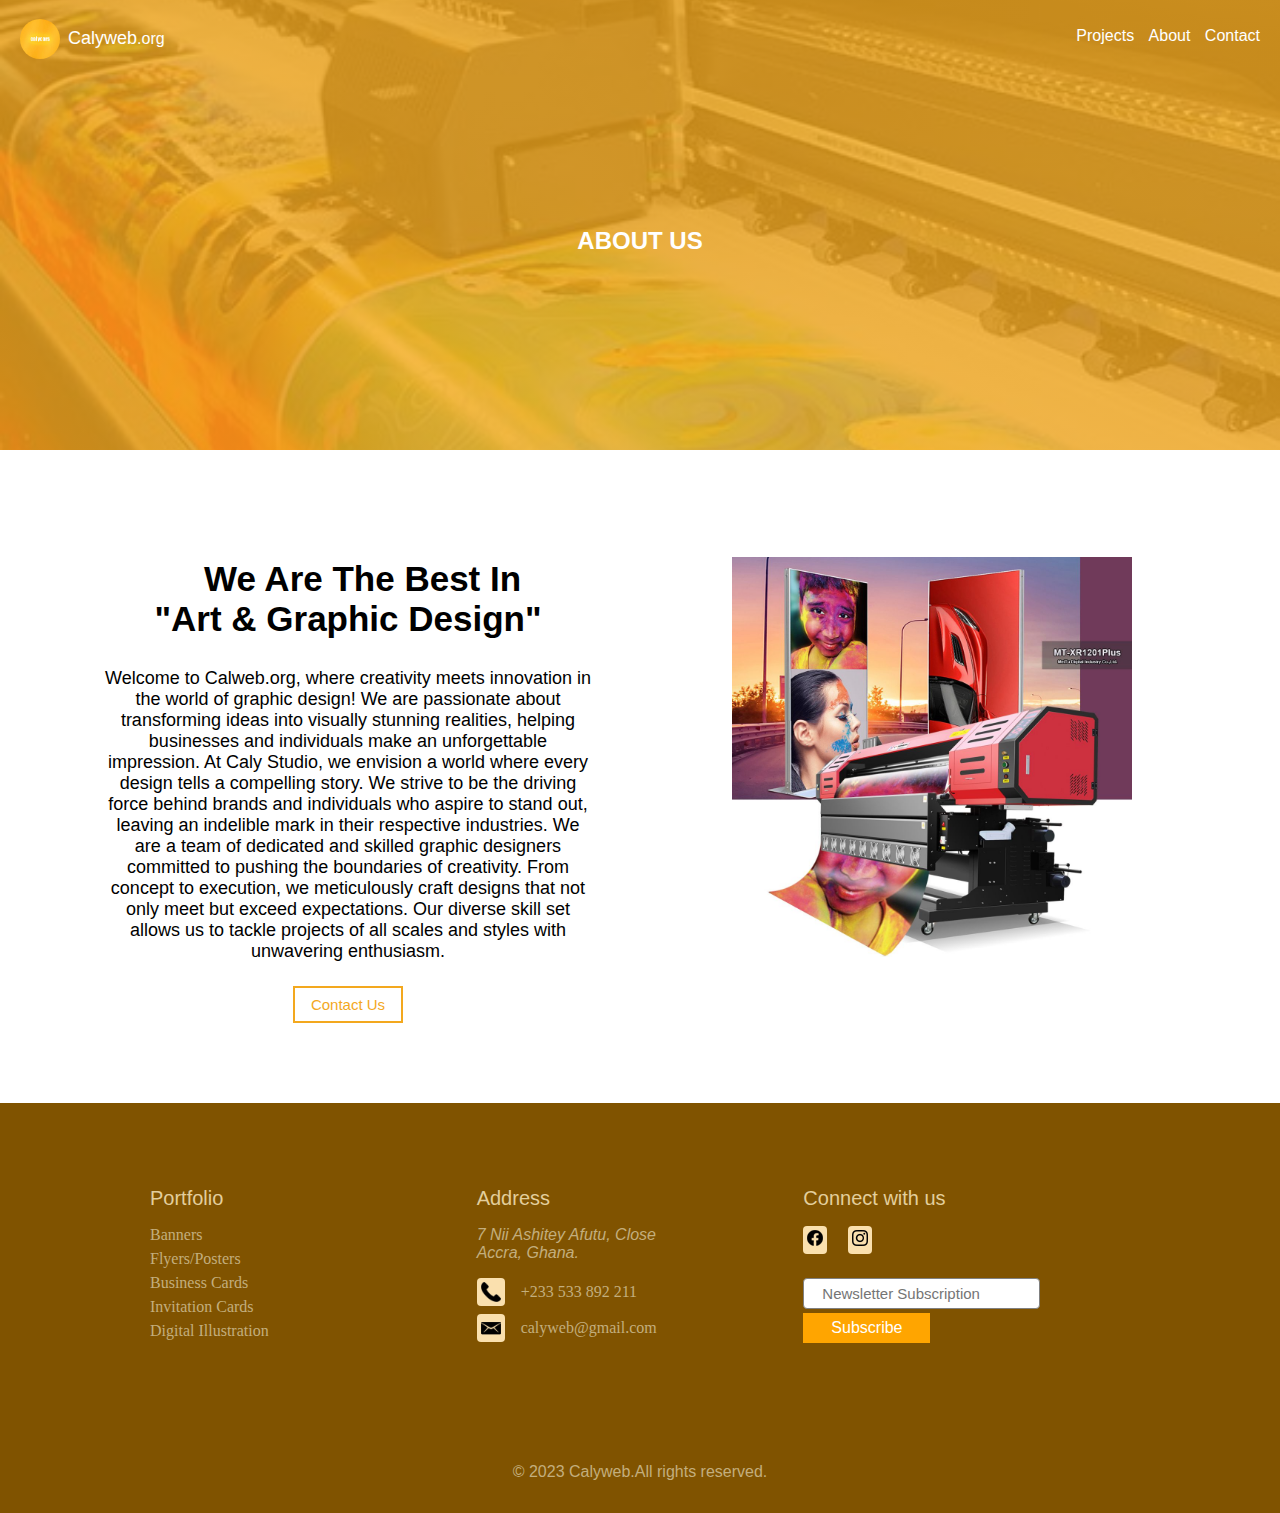
<file: about.html>
<!DOCTYPE html>
<html lang="en">
<head>
  <meta charset="UTF-8">
  <meta http-equiv="X-UA-Compatible" content="IE=edge">
  <meta name="viewport" content="width=device-width, initial-scale=1.0">
  <link rel="stylesheet" href="about.css">
  <link rel="icon" href="images/caly logo.jpg">
  <title>About</title>
</head>
<body>
  

  <section class="hero-bar">
    <header>
      <div>
        <img src="Images/caly logo.jpg" alt="Logo">
        <P class=>Calyweb<span>.org</span></P>
      </div>

      <nav>
        <i class="fa fa-times"></i>
        <ol>
          <!--<li><a href="my website.html">Home</a></li>-->
          <li><a href="portfolio.html">Projects</a></li>
          <!--<li><a href="blog.html">Blog</a></li>-->
          <li><a href="about.html">About</a></li>
          <li><a href="contact.html">Contact</a></li>
        </ol>
      </nav>
      <i class="fa fa-bars"></i>
    </header>



    <!--Hero bar-->
    <div class="hero-bar-text">
      <h1>ABOUT US</h1>
    </div>

  </section>




  <!--Body-->
  <div class="body">

    <div class="body-text">
      <h2>&nbsp; &nbsp;We Are The Best In <br> "Art & Graphic Design"</h2>
      <p>
        Welcome to Calweb.org, where creativity meets innovation in the world of graphic design! We are passionate about transforming ideas into visually stunning realities, helping businesses and individuals make an unforgettable impression. 
        At Caly Studio, we envision a world where every design tells a compelling story. We strive to be the driving force behind brands and individuals who aspire to stand out, leaving an indelible mark in their respective industries.
        We are a team of dedicated and skilled graphic designers committed to pushing the boundaries of creativity. From concept to execution, we meticulously craft designs that not only meet but exceed expectations. Our diverse skill set allows us to tackle projects of all scales and styles with unwavering enthusiasm.
      </p>
      <a href="contact.html">
        <button class="body-btn">Contact Us</button>
      </a>
    </div>

    <img src="Images/Vinyl Printers.jpg" alt="">
  </div>





  <!--Footer-->
  <footer>
    <div>
      <p>Portfolio</p>
      <a href="">Banners</a>
      <a href="">Flyers/Posters</a>
      <a href="">Business Cards</a>
      <a href="">Invitation Cards</a>
      <a href="">Digital Illustration</a>
    </div>

    <div>
      <p>Address</p>
      <address>
        7 Nii Ashitey Afutu, Close <br>
        Accra, Ghana.
      </address>

      <div class="logo-text">
        <img src="Images/phone icon.png" alt="">
        <span>+233 533 892 211</span>
      </div>

      <div class="logo-text">
        <img src="Images/email_icon 2.png" alt="">
        <span>calyweb@gmail.com</span>
      </div>
    </div>
    
    
    <div class="social-media">
      <p>Connect with us</p>
      <a href="https://web.facebook.com/YoungboyCaly"><img src="Images/facebook icon.png" alt=""></a> 
      <a href="https://www.instagram.com/yemoh_caleb/"><img src="Images/instagram.png" alt=""></a>
      <br> <br>
      <form action="">
      <input type="email" placeholder="Newsletter Subscription"> <br>
      <button>Subscribe</button>
      </form>
    </div>

   
  </footer>


  <div class="copyright">
     &copy; 2023 Calyweb.All rights reserved.
  </div>
  

</body>
</html>
</file>
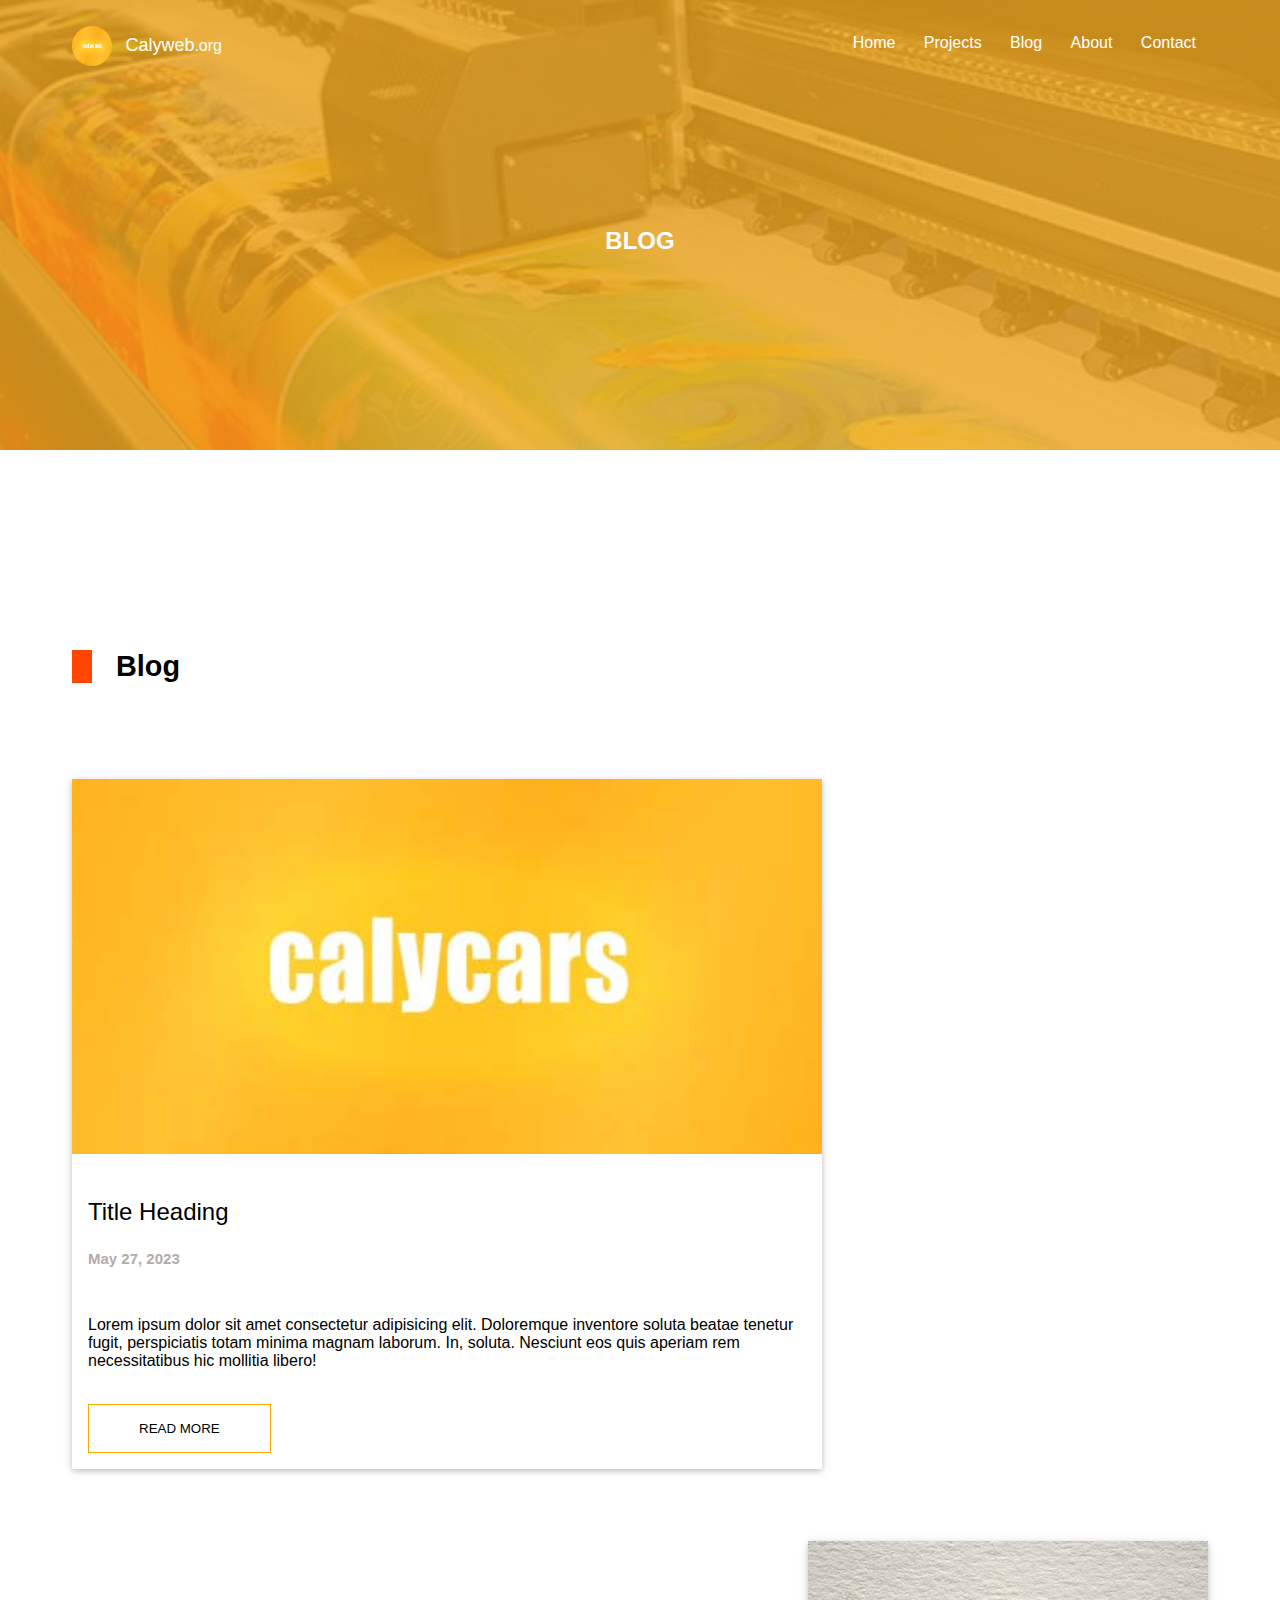
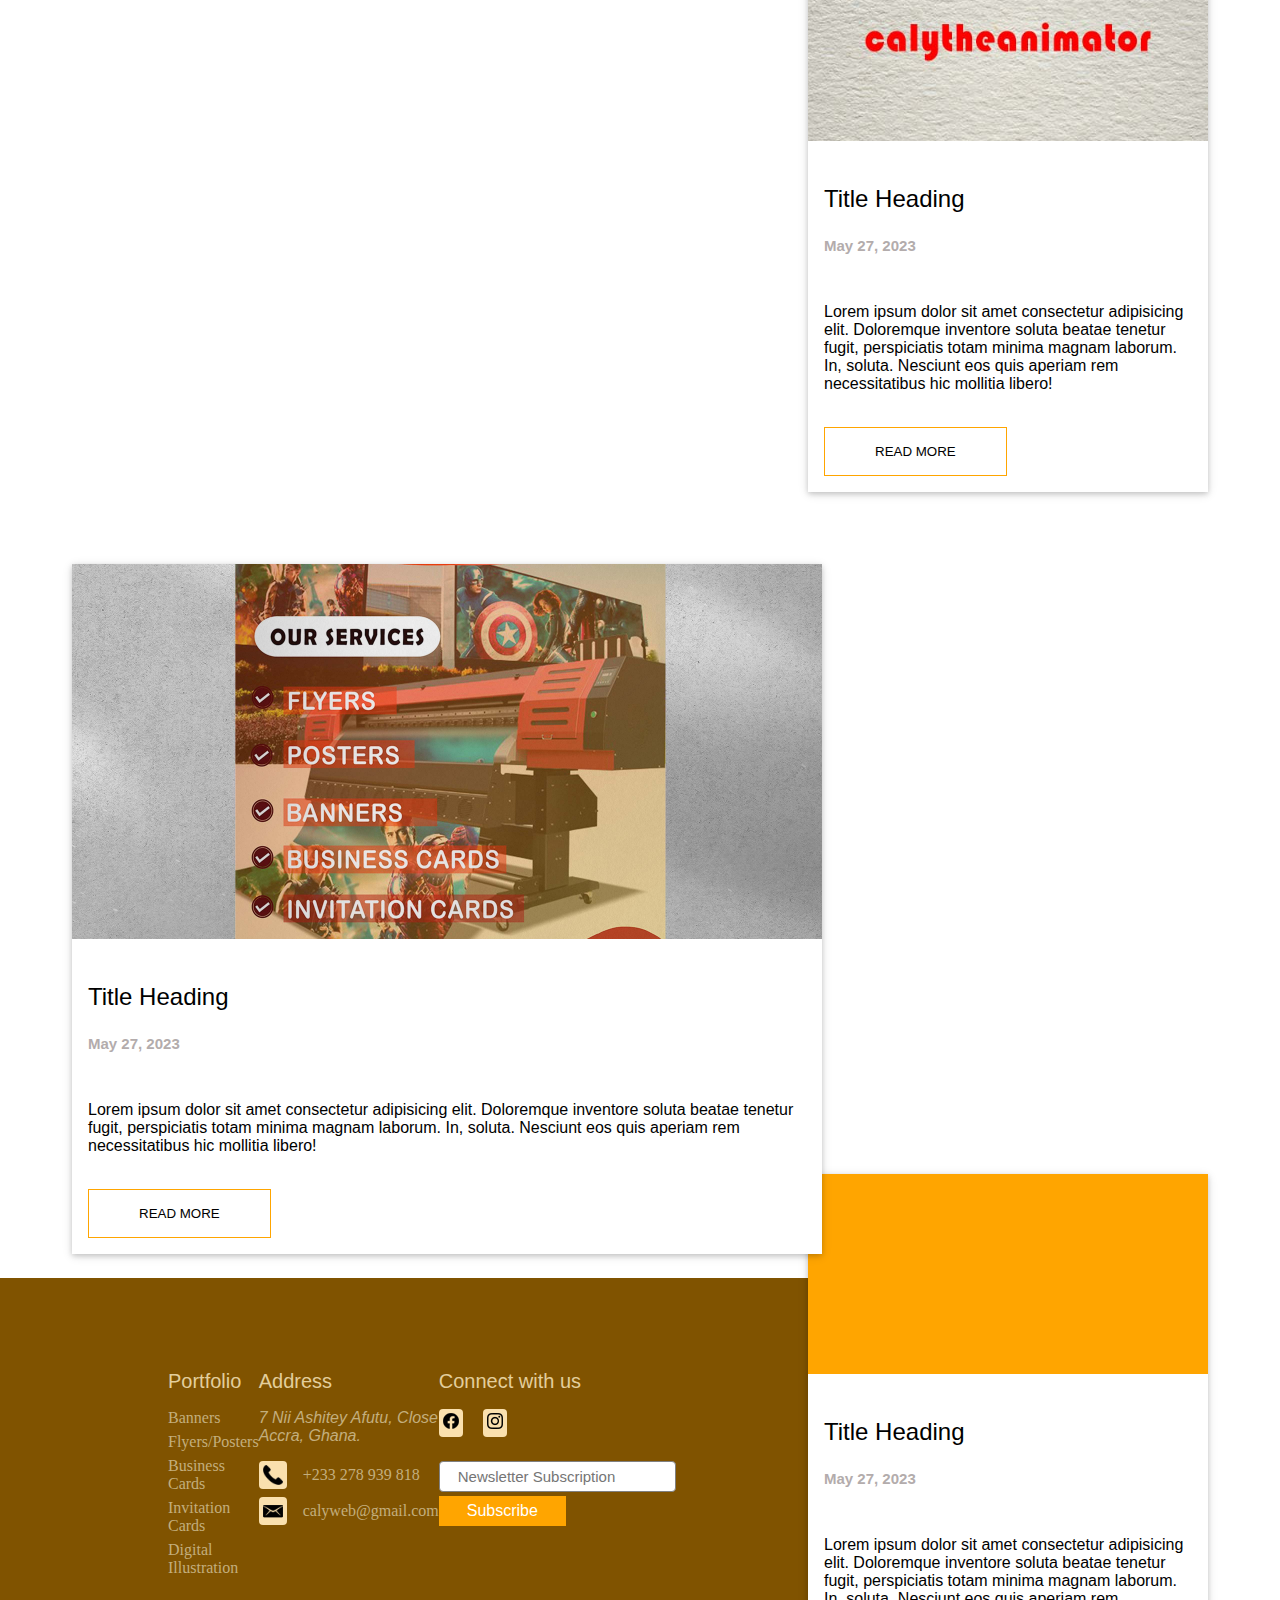
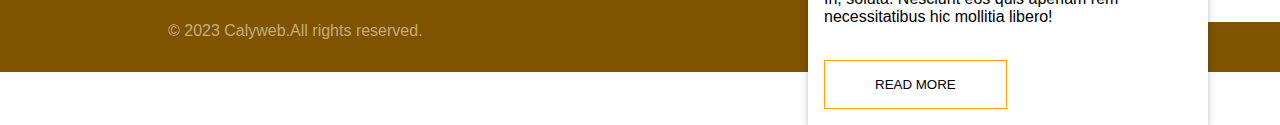
<file: blog.html>
<!DOCTYPE html>
<html lang="en">
<head>
  <meta charset="UTF-8">
  <meta http-equiv="X-UA-Compatible" content="IE=edge">
  <meta name="viewport" content="width=device-width, initial-scale=1.0">
  <link rel="stylesheet" href="blog.css">
  <link rel="icon" href="images/caly logo.jpg">
  <title>Blog</title>
</head>
<body>
  

  <section class="hero-bar">
    <header>
      <div>
        <img src="Images/caly logo.jpg" alt="Logo">
        <P class=>Calyweb<span>.org</span></P>
      </div>

      <nav>
        <i class="fa fa-times"></i>
        <ol>
          <li><a href="my website.html">Home</a></li>
          <li><a href="portfolio.html">Projects</a></li>
          <li><a href="blog.html">Blog</a></li>
          <li><a href="about.html">About</a></li>
          <li><a href="contact.html">Contact</a></li>
        </ol>
      </nav>
      <i class="fa fa-bars"></i>
    </header>



    <!--Hero bar-->
    <div class="hero-bar-text">
      <h1>BLOG</h1>
    </div>

  </section>




   <!--Blog-->
   <section>
    <h2 id="blog-caption">Blog</h2>

    <!--Blog card 1-->
    <div class="blog-card1">
      <img class="blog-image1" src="Images/caly logo.jpg" alt="">
      <div class="blog-text">
        <p class="blog-text1">Title Heading</p> 
        <p class="blog-text2">May 27, 2023</p> <br>
        <p class="blog-text3">
          Lorem ipsum dolor sit amet consectetur adipisicing elit. Doloremque inventore soluta beatae tenetur fugit, perspiciatis totam minima magnam laborum. In, soluta. Nesciunt eos quis aperiam rem necessitatibus hic mollitia libero!
        </p> <br>
        <a href=""><button class="blog-button">READ MORE</button></a>
      </div>
    </div>

    <!--Blog card 2-->
    <div class="blog-card2">
      <img class="blog-image2" src="Images/calytheanimator logo.jpg" alt="">
      <div class="blog-text">
        <p class="blog-text1">Title Heading</p> 
        <p class="blog-text2">May 27, 2023</p> <br>
        <p class="blog-text3">
          Lorem ipsum dolor sit amet consectetur adipisicing elit. Doloremque inventore soluta beatae tenetur fugit, perspiciatis totam minima magnam laborum. In, soluta. Nesciunt eos quis aperiam rem necessitatibus hic mollitia libero!
        </p> <br>
        <a href=""><button class="blog-button">READ MORE</button></a>
      </div>
    </div>


    <!--Blog card 1b-->
    <div class="blog-card1">
      <img class="blog-image1" src="Images/Caly studio mockup.jpg" alt="">
      <div class="blog-text">
        <p class="blog-text1">Title Heading</p> 
        <p class="blog-text2">May 27, 2023</p> <br>
        <p class="blog-text3">
          Lorem ipsum dolor sit amet consectetur adipisicing elit. Doloremque inventore soluta beatae tenetur fugit, perspiciatis totam minima magnam laborum. In, soluta. Nesciunt eos quis aperiam rem necessitatibus hic mollitia libero!
        </p> <br>
        <a href=""><button class="blog-button">READ MORE</button></a>
      </div>
    </div>


    <!--Blog card 2b-->
    <div class="blog-card2b">
      <img class="blog-image2" src="Images/Background.png" alt="">
      <div class="blog-text">
        <p class="blog-text1">Title Heading</p> 
        <p class="blog-text2">May 27, 2023</p> <br>
        <p class="blog-text3">
          Lorem ipsum dolor sit amet consectetur adipisicing elit. Doloremque inventore soluta beatae tenetur fugit, perspiciatis totam minima magnam laborum. In, soluta. Nesciunt eos quis aperiam rem necessitatibus hic mollitia libero!
        </p> <br>
        <a href=""><button class="blog-button">READ MORE</button></a>
      </div>
    </div>


    <!--Popular post blog
    <div class="popular-post-main-div">

      <p class="popular-heading">Popular Posts</p>

      <div class="popular-post-div">
        <img class="popular-post-image" src="Images/caly logo.jpg" alt="">
        <div class="popular-post-text">
          <p class="popular-post-text1">Title Heading</p>
          <p>Lorem, ipsum dolor sit amet consectetur adipisicing elit.</p>
        </div>
      </div> 


      <div class="popular-post-div">
        <img class="popular-post-image" src="Images/caly logo.jpg" alt="">
        <div class="popular-post-text">
          <p class="popular-post-text1">Title Heading</p>
          <p>Lorem, ipsum dolor sit amet consectetur adipisicing elit.</p>
        </div>
      </div>

    </div>
  </section>-->





   <!--Footer-->
   <footer>
    <div>
      <p>Portfolio</p>
      <a href="">Banners</a>
      <a href="">Flyers/Posters</a>
      <a href="">Business Cards</a>
      <a href="">Invitation Cards</a>
      <a href="">Digital Illustration</a>
    </div>

    <div>
      <p>Address</p>
      <address>
        7 Nii Ashitey Afutu, Close <br>
        Accra, Ghana.
      </address>

      <div class="logo-text">
        <img src="Images/phone icon.png" alt="">
        <span>+233 278 939 818</span>
      </div>

      <div class="logo-text">
        <img src="Images/email_icon 2.png" alt="">
        <span>calyweb@gmail.com</span>
      </div>
    </div>
    
    
    <div class="social-media">
      <p>Connect with us</p>
      <a href=""><img src="Images/facebook icon.png" alt=""></a> 
      <a href=""><img src="Images/instagram.png" alt=""></a>
      <br> <br>
      <form action="">
      <input type="email" placeholder="Newsletter Subscription"> <br>
      <button>Subscribe</button>
      </form>
    </div>

   
  </footer>


  <div class="copyright">
     &copy; 2023 Calyweb.All rights reserved.
  </div>
  














































</body>
</html>
</file>
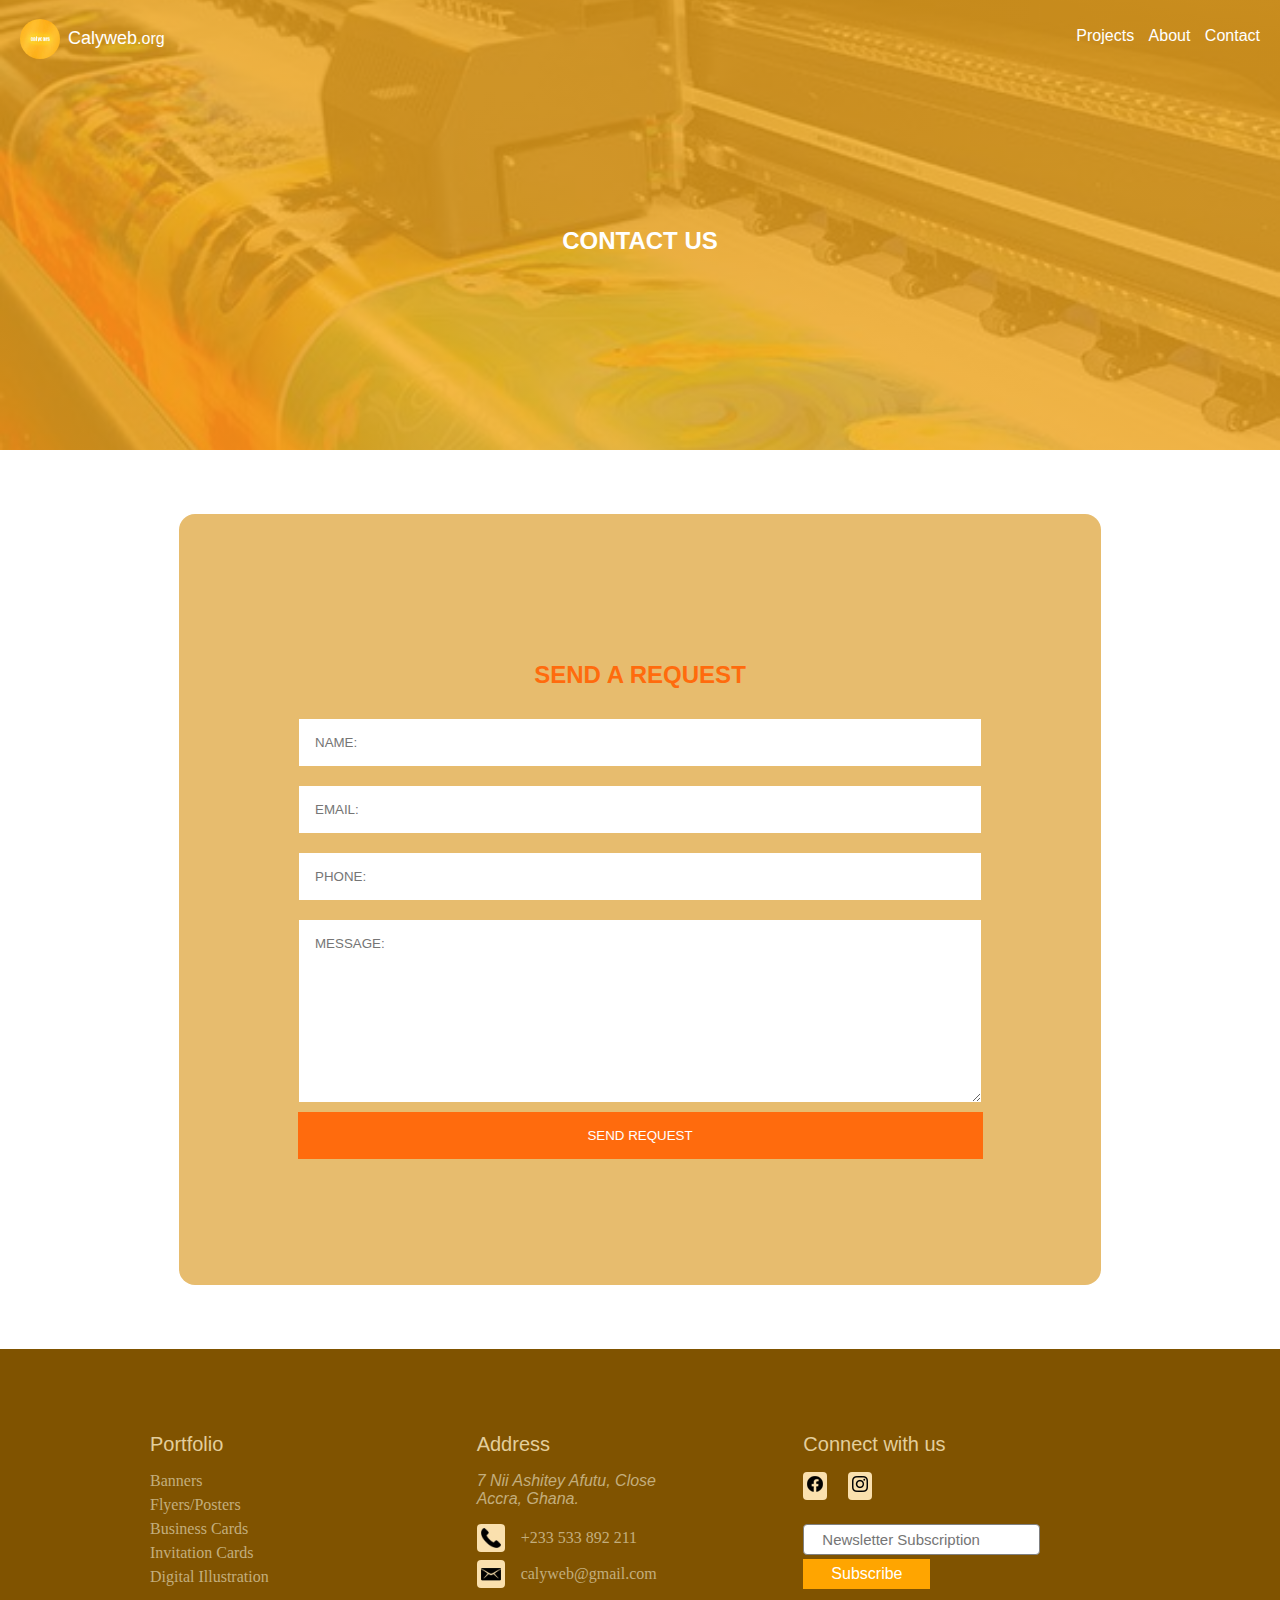
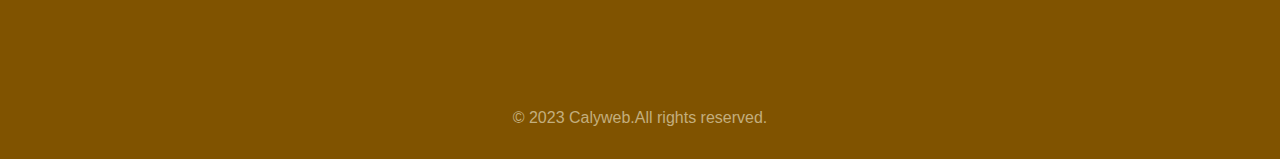
<file: contact.html>
<!DOCTYPE html>
<html lang="en">

  <head>
  <meta charset="UTF-8">
  <meta http-equiv="X-UA-Compatible" content="IE=edge">
  <meta name="viewport" content="width=device-width, initial-scale=1.0">
  <link rel="stylesheet" href="contact.css">
  <link rel="icon" href="images/caly logo.jpg">
  <title>About</title>
  </head>
  <body>
  
    <section class="hero-bar">
      <header>
        <div>
          <img src="Images/caly logo.jpg" alt="Logo">
          <P class=>Calyweb<span>.org</span></P>
        </div>

        <nav>
          <i class="fa fa-times"></i>
          <ol>
            <!--<li><a href="my website.html">Home</a></li>-->
            <li><a href="portfolio.html">Projects</a></li>
            <!--<li><a href="blog.html">Blog</a></li>-->
            <li><a href="about.html">About</a></li>
            <li><a href="contact.html">Contact</a></li>
          </ol>
        </nav>
        <i class="fa fa-bars"></i>
      </header>



      <!--Hero bar-->
      <div class="hero-bar-text">
        <h1>CONTACT US</h1>
      </div>

    </section>


  

    <!--Body-->
    <form class="contact-page">
      <h2>SEND A REQUEST</h2>
      <input type="text" id="name" name="name" placeholder="NAME:" required>

      <input type="email" id="email" name="email" placeholder="EMAIL:" required> 

      <input type="tel" id="phone" name="phone" placeholder="PHONE:" required> 

      <textarea name="message" id="message" cols="30" rows="10" placeholder="MESSAGE:" required></textarea> 

      <button type="button" id="mybutton">SEND REQUEST</button>
    </form>
    <script src="script.js"></script>



    <!--Footer-->
    <footer>
      <div>
        <p>Portfolio</p>
        <a href="">Banners</a>
        <a href="">Flyers/Posters</a>
        <a href="">Business Cards</a>
        <a href="">Invitation Cards</a>
        <a href="">Digital Illustration</a>
      </div>

      <div>
        <p>Address</p>
        <address>
          7 Nii Ashitey Afutu, Close <br>
          Accra, Ghana.
        </address>

        <div class="logo-text">
          <img src="Images/phone icon.png" alt="">
          <span>+233 533 892 211</span>
        </div>

        <div class="logo-text">
          <img src="Images/email_icon 2.png" alt="">
          <span>calyweb@gmail.com</span>
        </div>
      </div>
      
      
      <div class="social-media">
        <p>Connect with us</p>
        <a href="https://web.facebook.com/YoungboyCaly"><img src="Images/facebook icon.png" alt=""></a> 
        <a href="https://www.instagram.com/yemoh_caleb/"><img src="Images/instagram.png" alt=""></a>
        <br> <br>
        <form action="">
        <input class="form-input" type="email" placeholder="Newsletter Subscription"> <br>
        <button class="form-button">Subscribe</button>
        </form>
      </div>

    
    </footer>


    <div class="copyright">
      &copy; 2023 Calyweb.All rights reserved.
    </div>


  </body>
</html>
</file>
<file: about.css>
* {
  font-family: arial;
}

body {
  padding: 0px;
  margin: 0px;
}





/*logo*/
header > div img {
  width: 40px;
  border-radius: 20px;
}

header > div p {
  font-weight: 500;
  font-size: 18px;
  margin-left: 8px;
}

header > div span {
  font-weight: 400;
  font-size: 16px;
}

header {
  display: flex;
  justify-content: space-between;
  padding: 10px 20px;
  align-items: center;
  background-color: none;
  color: white;
}

header div {
  display: flex;
  align-items: center;
}

.logo {
  width: 40px;
  height: 40px;
  object-fit: cover;
  border-radius: 20px;
  margin-right: 10px;
}

.web-name {
  font-weight: 500;
  font-size: 18px;
  margin: 0;
}

.web-name-span {
  font-weight: 400;
  font-size: 16px;
}

nav {
  flex: 1;
  text-align: right;
}

nav ol {
  margin: 0;
  padding: 0;
  list-style: none;
}

nav ol li {
  display: inline-block;
  margin-right: 10px;
}

nav ol li:last-child {
  margin-right: 0;
}

nav ol li a {
  color: white;
  text-decoration: none;
  position: relative;
}

nav ol li a::after {
  content: '';
  width: 0%;
  height: 5px;
  background-color: #FF6B0D;
  display: block;
  margin: auto;
  transition: all 0.5s;
}

nav ol li a:hover::after {
  width: 100%;
}


@media (max-width: 600px) {
  header {
    flex-direction: column;
    background-color: rgb(245, 196, 105);
    align-items: center;
  }

  header div {
    display: flex;
    align-items: center;
    margin-bottom: 16px;
  }

  header > div img {
    width: 40px;
    border-radius: 20px;
    margin-right: 4px;
  }
}





/*hero*/
.hero-bar  {
  background: linear-gradient(rgba(243, 168, 30, 0.8), rgba(243, 168, 30, 0.8)),url(Images/Digital\ Printing.jpg);
  width: 100%;
  height: 50vh;
  background-size: cover;
  background-position: center;
  position: relative;
}

div > h1 {
  color: white;
  font-size: 24px;
  top: 50%;
  left: 50%;
  transform: translate(-50%,-50%);
  position: absolute;
}





/*body*/
.body {
 display: flex;
 align-items: center;
 justify-content: space-between;
 padding: 72px;
}

.body-text h2 {
  font-size: 40px;
}

.body-text p {
  font-size: 18px;
}

.body img {
  width: 400px;
}

.body-btn {
  background-color: transparent;
  border: 2px solid rgb(243, 168, 30);
  padding: 8px 16px;
  font-size: 15px;
  text-decoration: none;
  color: rgb(243, 168, 30);
  transition: all 0.5s;
  cursor: pointer;
}

.body-btn:hover {
  background-color: rgb(243, 168, 30);
  color: white;
}



@media (max-width: 600px) {
  .body {
    display: grid;
    grid-template-columns: 1fr;
    row-gap: 32px;
    padding: 0px;
   }
   
   .body-text h2 {
     font-size: 1.3rem;
     text-align: center;
   }
   
   .body-text p {
     font-size: 16px;
     text-align: center;
     margin: auto;
     padding: 0px 48px;
   }
   
   .body img {
     width: 300px;
     margin-left: auto;
     margin-right: auto;
     display: block;
     margin-bottom: 40px;
   }
   
   .body-btn {
     background-color: transparent;
     border: 2px solid rgb(243, 168, 30);
     padding: 8px 16px;
     font-size: 15px;
     text-decoration: none;
     color: rgb(243, 168, 30);
     transition: all 0.5s;
     cursor: pointer;
     margin-left: auto;
     margin-right: auto;
     margin-top: 24px;
     display: block;
   }

   .body-text a {
    text-decoration: none;
   }
   
   .body-btn:hover {
     background-color: rgb(243, 168, 30);
     color: white;
   }
}



@media (min-width: 600px) {
  .body {
    display: grid;
    grid-template-columns: 1fr;
    row-gap: 32px;
    padding: 0px;
   }
   
   .body-text h2 {
     font-size: 30px;
     text-align: center;
   }
   
   .body-text p {
     font-size: 18px;
     text-align: center;
     margin: auto;
     padding: 0px 48px;
   }
   
   .body img {
     width: 400px;
     margin-left: auto;
     margin-right: auto;
     display: block;
     margin-bottom: 40px;
   }
   
   .body-btn {
     background-color: transparent;
     border: 2px solid rgb(243, 168, 30);
     padding: 8px 16px;
     font-size: 15px;
     text-decoration: none;
     color: rgb(243, 168, 30);
     transition: all 0.5s;
     cursor: pointer;
     margin-left: auto;
     margin-right: auto;
     margin-top: 24px;
     display: block;
   }

   .body-text a {
    text-decoration: none;
   }
   
   .body-btn:hover {
     background-color: rgb(243, 168, 30);
     color: white;
   }
}



@media (min-width: 768px) {
  .body {
    display: grid;
    grid-template-columns: 1fr;
    row-gap: 32px;
    padding: 0px;
   }
   
   .body-text h2 {
     font-size: 30px;
     text-align: center;
   }
   
   .body-text p {
     font-size: 18px;
     text-align: center;
     margin: auto;
     padding: 0px 48px;
   }
   
   .body img {
     width: 400px;
     margin-left: auto;
     margin-right: auto;
     display: block;
     margin-bottom: 40px;
   }
   
   .body-btn {
     background-color: transparent;
     border: 2px solid rgb(243, 168, 30);
     padding: 8px 16px;
     font-size: 15px;
     text-decoration: none;
     color: rgb(243, 168, 30);
     transition: all 0.5s;
     cursor: pointer;
     margin-left: auto;
     margin-right: auto;
     margin-top: 24px;
     display: block;
   }

   .body-text a {
    text-decoration: none;
   }
   
   .body-btn:hover {
     background-color: rgb(243, 168, 30);
     color: white;
   }
}



@media (min-width: 992px) {
  .body {
    display: grid;
    grid-template-columns: 1fr 1fr;
    padding: 24px 48px;
   }
   
   .body-text h2 {
     font-size: 35px;
   }
   
   .body-text p {
     font-size: 18px;
   }
   
   .body img {
     width: 400px;
   }
   
   .body-btn {
     background-color: transparent;
     border: 2px solid rgb(243, 168, 30);
     padding: 8px 16px;
     font-size: 15px;
     text-decoration: none;
     color: rgb(243, 168, 30);
     transition: all 0.5s;
     cursor: pointer;
     margin-left: auto;
     margin-right: auto;
     margin-top: 24px;
     display: block;
   }

   .body-text a {
    text-decoration: none;
   }
   
   .body-btn:hover {
     background-color: rgb(243, 168, 30);
     color: white;
   }
}



@media (min-width: 1200px) {
  .body {
    display: grid;
    grid-template-columns: 1fr 1fr;
    padding: 80px 56px;
   }
   
   .body-text h2 {
     font-size: 35px;
   }
   
   .body-text p {
     font-size: 18px;
   }
   
   .body img {
     width: 400px;
   }
   
   .body-btn {
     background-color: transparent;
     border: 2px solid rgb(243, 168, 30);
     padding: 8px 16px;
     font-size: 15px;
     text-decoration: none;
     color: rgb(243, 168, 30);
     transition: all 0.5s;
     cursor: pointer;
     margin-left: auto;
     margin-right: auto;
     margin-top: 24px;
     display: block;
   }

   .body-text a {
    text-decoration: none;
   }
   
   .body-btn:hover {
     background-color: rgb(243, 168, 30);
     color: white;
   }
}





/*footer*/
footer {
  background-color: #805300;
  height: 200px;
  padding: 72px 168px 72px 168px;
  justify-content: space-between;
  display: flex;
}

footer > div p {
  color: rgb(227, 206, 156);
  font-size: 20px;
  margin-bottom: 16px;
}

footer > div a {
  color: rgb(195, 174, 125);
  font-family: verdana;
  display: flex;
  font-size: 16px;
  margin-bottom: 6px;
  text-decoration: none;
}

footer > div a:hover {
  text-decoration: underline;
  color: rgb(234, 216, 175);
}

footer > div address {
  color: rgb(195, 174, 125);
  margin-bottom: 16px;
}

.logo-text {
  display: flex;
  align-items: center;
  margin-top: 8px;
}

.logo-text > img {
  width: 20px;
  background-color: rgb(250, 224, 174);
  margin-right: 16px;
  padding: 4px;
  border-radius: 4px;
}

.logo-text > span {
  color: rgb(195, 174, 125);
  font-family: verdana;
  transition: all 0.5s;
}

.logo-text > span:hover {
  text-decoration: underline;
  color: rgb(234, 216, 175);
}

.social-media > a {
  display: inline-block;
  background-color: rgb(250, 224, 174);
  padding: 4px;
  border-radius: 4px;
  margin-right: 16px;
}

.social-media > form input {
  font-size: 15px;
  padding: 6px 18px;
  border: 1px solid gray;
  border-radius: 4px;
  outline: none;
}

.social-media > form input:focus {
  outline: 2px solid orange;
}

.social-media > form button {
  background-color: orange;
  border: none;
  color: white;
  margin-top: 4px;
  font-size: 16px;
  padding: 6px 28px;
  transition: all 0.5s;
}

.social-media > form button:hover {
  cursor: pointer;
  opacity: 0.8;
}

.copyright {
  color: rgb(195, 174, 125);
  padding: 0px 0px 32px 168px;
  background-color: #805300;
}



@media (max-width: 600px) {
  footer {
    background-color: #805300;
    height: 600px;
    display: grid;
    padding: 24px;
    grid-template-columns: 1fr;
  }
  
  footer > div p {
    color: rgb(227, 206, 156);
    font-size: 16px;
    margin-bottom: 16px;
  }
  
  footer > div a {
    color: rgb(195, 174, 125);
    font-family: verdana;
    display: flex;
    font-size: 14px;
    margin-bottom: 6px;
    text-decoration: none;
  }
  
  footer > div a:hover {
    text-decoration: underline;
    color: rgb(234, 216, 175);
  }
  
  footer > div address {
    color: rgb(195, 174, 125);
    margin-bottom: 16px;
  }
  
  .logo-text {
    display: flex;
    align-items: center;
    margin-top: 8px;
  }
  
  .logo-text > img {
    width: 20px;
    background-color: rgb(250, 224, 174);
    margin-right: 16px;
    padding: 4px;
    border-radius: 4px;
  }
  
  .logo-text > span {
    color: rgb(195, 174, 125);
    font-family: verdana;
  }
  
  .logo-text > span:hover {
    color: rgb(234, 216, 175);
    text-decoration: underline;
  }
  
  .social-media > a {
    display: inline-block;
    background-color: rgb(250, 224, 174);
    padding: 4px;
    border-radius: 4px;
    margin-right: 16px;
  }
  
  .social-media > form input {
    font-size: 15px;
    padding: 6px 18px;
    border: 1px solid gray;
    border-radius: 4px;
    outline: none;
  }
  
  .social-media > form input:focus {
    outline: 2px solid orange;
  }
  
  .social-media > form button {
    background-color: orange;
    border: none;
    color: white;
    margin-top: 4px;
    font-size: 16px;
    padding: 6px 28px;
    transition: all 0.5s;
  }
  
  .social-media > form button:hover {
    cursor: pointer;
    opacity: 0.8;
  }
  
  .copyright {
    color: rgb(195, 174, 125);
    padding: 16px 0px;
    background-color: #805300;
    text-align: center;
  }
}



@media (min-width: 600px) {
  footer {
    background-color: #805300;
    height: 400px;
    display: grid;
    padding: 24px;
    grid-template-columns: 1fr 1fr;
  }
  
  footer > div p {
    color: rgb(227, 206, 156);
    font-size: 20px;
    margin-bottom: 16px;
  }
  
  footer > div a {
    color: rgb(195, 174, 125);
    font-family: verdana;
    display: flex;
    font-size: 16px;
    margin-bottom: 6px;
    text-decoration: none;
  }
  
  footer > div a:hover {
    text-decoration: underline;
    color: rgb(234, 216, 175);
  }
  
  footer > div address {
    color: rgb(195, 174, 125);
    margin-bottom: 16px;
  }
  
  .logo-text {
    display: flex;
    align-items: center;
    margin-top: 8px;
  }
  
  .logo-text > img {
    width: 20px;
    background-color: rgb(250, 224, 174);
    margin-right: 16px;
    padding: 4px;
    border-radius: 4px;
  }
  
  .logo-text > span {
    color: rgb(195, 174, 125);
    font-family: verdana;
  }
  
  .logo-text > span:hover {
    color: rgb(234, 216, 175);
    text-decoration: underline;
  }
  
  .social-media > a {
    display: inline-block;
    background-color: rgb(250, 224, 174);
    padding: 4px;
    border-radius: 4px;
    margin-right: 16px;
  }
  
  .social-media > form input {
    font-size: 15px;
    padding: 6px 18px;
    border: 1px solid gray;
    border-radius: 4px;
    outline: none;
  }
  
  .social-media > form input:focus {
    outline: 2px solid orange;
  }
  
  .social-media > form button {
    background-color: orange;
    border: none;
    color: white;
    margin-top: 4px;
    font-size: 16px;
    padding: 6px 28px;
    transition: all 0.5s;
  }
  
  .social-media > form button:hover {
    cursor: pointer;
    opacity: 0.8;
  }
  
  .copyright {
    color: rgb(195, 174, 125);
    padding: 0px 0px 32px 168px;
    background-color: #805300;
  }
}



@media (min-width: 768px) {
  footer {
    background-color: #805300;
    height: 400px;
    display: grid;
    padding: 24px;
    grid-template-columns: 1fr 1fr;
  }
  
  footer > div p {
    color: rgb(227, 206, 156);
    font-size: 20px;
    margin-bottom: 16px;
  }
  
  footer > div a {
    color: rgb(195, 174, 125);
    font-family: verdana;
    display: flex;
    font-size: 16px;
    margin-bottom: 6px;
    text-decoration: none;
  }
  
  footer > div a:hover {
    text-decoration: underline;
    color: rgb(234, 216, 175);
  }
  
  footer > div address {
    color: rgb(195, 174, 125);
    margin-bottom: 16px;
  }
  
  .logo-text {
    display: flex;
    align-items: center;
    margin-top: 8px;
  }
  
  .logo-text > img {
    width: 20px;
    background-color: rgb(250, 224, 174);
    margin-right: 16px;
    padding: 4px;
    border-radius: 4px;
  }
  
  .logo-text > span {
    color: rgb(195, 174, 125);
    font-family: verdana;
  }
  
  .logo-text > span:hover {
    color: rgb(234, 216, 175);
    text-decoration: underline;
  }
  
  .social-media > a {
    display: inline-block;
    background-color: rgb(250, 224, 174);
    padding: 4px;
    border-radius: 4px;
    margin-right: 16px;
  }
  
  .social-media > form input {
    font-size: 15px;
    padding: 6px 18px;
    border: 1px solid gray;
    border-radius: 4px;
    outline: none;
  }
  
  .social-media > form input:focus {
    outline: 2px solid orange;
  }
  
  .social-media > form button {
    background-color: orange;
    border: none;
    color: white;
    margin-top: 4px;
    font-size: 16px;
    padding: 6px 28px;
    transition: all 0.5s;
  }
  
  .social-media > form button:hover {
    cursor: pointer;
    opacity: 0.8;
  }
  
  .copyright {
    color: rgb(195, 174, 125);
    padding: 32px 0px;
    background-color: #805300;
    text-align: center;
  }
}



@media (min-width: 992px) {
  footer {
    background-color: #805300;
    height: 200px;
    display: grid;
    padding: 64px 133px;
    grid-template-columns: 1fr 1fr 1fr;
  }
  
  footer > div p {
    color: rgb(227, 206, 156);
    font-size: 20px;
    margin-bottom: 16px;
  }
  
  footer > div a {
    color: rgb(195, 174, 125);
    font-family: verdana;
    display: flex;
    font-size: 16px;
    margin-bottom: 6px;
    text-decoration: none;
  }
  
  footer > div a:hover {
    text-decoration: underline;
    color: rgb(234, 216, 175);
  }
  
  footer > div address {
    color: rgb(195, 174, 125);
    margin-bottom: 16px;
  }
  
  .logo-text {
    display: flex;
    align-items: center;
    margin-top: 8px;
  }
  
  .logo-text > img {
    width: 20px;
    background-color: rgb(250, 224, 174);
    margin-right: 16px;
    padding: 4px;
    border-radius: 4px;
  }
  
  .logo-text > span {
    color: rgb(195, 174, 125);
    font-family: verdana;
  }
  
  .logo-text > span:hover {
    color: rgb(234, 216, 175);
    text-decoration: underline;
  }
  
  .social-media > a {
    display: inline-block;
    background-color: rgb(250, 224, 174);
    padding: 4px;
    border-radius: 4px;
    margin-right: 16px;
  }
  
  .social-media > form input {
    font-size: 15px;
    padding: 6px 18px;
    border: 1px solid gray;
    border-radius: 4px;
    outline: none;
  }
  
  .social-media > form input:focus {
    outline: 2px solid orange;
  }
  
  .social-media > form button {
    background-color: orange;
    border: none;
    color: white;
    margin-top: 4px;
    font-size: 16px;
    padding: 6px 28px;
    transition: all 0.5s;
  }
  
  .social-media > form button:hover {
    cursor: pointer;
    opacity: 0.8;
  }
  
  .copyright {
    color: rgb(195, 174, 125);
    padding: 32px 0px;
    background-color: #805300;
    text-align: center;
    border: none;
  }
}



@media (min-width: 1200px) {
  footer {
    background-color: #805300;
    height: 200px;
    display: grid;
    padding: 64px 150px;
    grid-template-columns: 1fr 1fr 1fr;
  }
  
  footer > div p {
    color: rgb(227, 206, 156);
    font-size: 20px;
    margin-bottom: 16px;
  }
  
  footer > div a {
    color: rgb(195, 174, 125);
    font-family: verdana;
    display: flex;
    font-size: 16px;
    margin-bottom: 6px;
    text-decoration: none;
  }
  
  footer > div a:hover {
    text-decoration: underline;
    color: rgb(234, 216, 175);
  }
  
  footer > div address {
    color: rgb(195, 174, 125);
    margin-bottom: 16px;
  }
  
  .logo-text {
    display: flex;
    align-items: center;
    margin-top: 8px;
  }
  
  .logo-text > img {
    width: 20px;
    background-color: rgb(250, 224, 174);
    margin-right: 16px;
    padding: 4px;
    border-radius: 4px;
  }
  
  .logo-text > span {
    color: rgb(195, 174, 125);
    font-family: verdana;
  }
  
  .logo-text > span:hover {
    color: rgb(234, 216, 175);
    text-decoration: underline;
  }
  
  .social-media > a {
    display: inline-block;
    background-color: rgb(250, 224, 174);
    padding: 4px;
    border-radius: 4px;
    margin-right: 16px;
  }
  
  .social-media > form input {
    font-size: 15px;
    padding: 6px 18px;
    border: 1px solid gray;
    border-radius: 4px;
    outline: none;
  }
  
  .social-media > form input:focus {
    outline: 2px solid orange;
  }
  
  .social-media > form button {
    background-color: orange;
    border: none;
    color: white;
    margin-top: 4px;
    font-size: 16px;
    padding: 6px 28px;
    transition: all 0.5s;
  }
  
  .social-media > form button:hover {
    cursor: pointer;
    opacity: 0.8;
  }
  
  .copyright {
    color: rgb(195, 174, 125);
    padding: 32px 0px;
    background-color: #805300;
    text-align: center;
  }
}
</file>
<file: blog.css>
* {
  font-family: arial;
}

body {
  padding: 0px;
  margin: 0px;
}

/*logo*/
header > div img {
  width: 40px;
  border-radius: 20px;
}

header > div p {
  font-weight: 500;
  font-size: 18px;
}

header > div span {
  font-weight: 400;
  font-size: 16px;
}

header > div {
  color: white;
  display: flex;
  width: 150px;
  align-items: center;
  justify-content: space-between;
}


/*nav*/
nav {
  flex: 1;
  text-align: right;
}

nav ol li {
  list-style: none;
  padding: 8px 12px;
  display: inline-block;
  position: relative;
}

nav ol li a {
  color: white;
  text-decoration: none;
}

nav ol li a::after {
  content: '';
  width: 0%;
  height: 5px;
  background-color: #FF6B0D;
  margin: auto;
  display: block;
  transition: all 0.5s;
}

nav ol li a:hover::after {
  width: 100%;
}

header {
  display: flex;
  justify-content: space-between;
  padding: 0.8% 72px;
  align-items: center;
}




/*hero*/
.hero-bar  {
  background: linear-gradient(rgba(243, 168, 30, 0.8), rgba(243, 168, 30, 0.8)),url(Images/Digital\ Printing.jpg);
  width: 100%;
  height: 50vh;
  background-size: cover;
  background-position: center;
  position: relative;
}

div > h1 {
  color: white;
  font-size: 24px;
  top: 50%;
  left: 50%;
  transform: translate(-50%,-50%);
  position: absolute;
}




/*Blog*/
/*Blog card 1 & blog card 1b*/
#blog-caption {
  margin-top: 200px;
  margin-left: 72px;
  padding-left: 24px;
  font-size: 1.8rem;
  border-left: 20px solid orangered;
}

.blog-card1 {
  background-color: white;
  display: inline-block;
  width: 750px;
  margin: 72px 0px 0px 72px;
  box-shadow: rgba(0, 0, 0, 0.16) 0px 2px 5px 0px, rgba(0, 0, 0, 0.12) 0px 2px 10px 0px;;
}

.blog-image1 {
  width: 750px;
  height: 375px;
  object-fit: cover;
}

.blog-text {
  padding: 16px 18px 16px 16px;
}

.blog-text1 {
  font-size: 24px;
}

.blog-text2 {
  font-weight: 600;
  font-size: 15px;
  color: rgb(179, 172, 172);
}

.blog-button {
  background-color: transparent;
  border: 1px solid orange;
  padding: 16px 50px;
  transition: all 0.3s;
}

.blog-button:hover {
  background-color: orange;
  color: white;
  cursor: pointer;
}





/*Blog card 2*/
.blog-card2 {
  background-color: white;
  width: 400px;
  float: right;
  margin: 72px 72px 0px 0px;
  box-shadow: rgba(0, 0, 0, 0.16) 0px 2px 5px 0px, rgba(0, 0, 0, 0.12) 0px 2px 10px 0px;
}

.blog-image2 {
  object-fit: cover;
  height: 200px;
  width: 400px;
}





/*Blog card 2b*/
.blog-card2b {
  background-color: rgb(255, 255, 255);
  width: 400px;
  float: right;
  margin: -80px 72px 0px 0px;
  box-shadow: rgba(0, 0, 0, 0.16) 0px 2px 5px 0px, rgba(0, 0, 0, 0.12) 0px 2px 10px 0px;
}



/*Popular post*/
.popular-post-main-div {
  width: 400px;
  padding: 0px;
  float: right;
  box-shadow: rgba(0, 0, 0, 0.16) 0px 2px 5px 0px, rgba(0, 0, 0, 0.12) 0px 2px 10px 0px;;
  margin: -247px 72px 0px 0px;
}

.popular-heading {
  padding: 16px;
  width: 368px;
  font-size: 1.3rem;
  background-color: rgb(221, 221, 221);
  border-bottom: 1px solid rgb(221, 221, 221);
}

.popular-post-div {
  display: flex;
  align-items: center;
  background-color: white;
  width: 384px;
  padding: 16px 0px 16px 16px;
  border-bottom: 1px solid rgb(221, 221, 221);
}

.popular-post-image {
  width: 60px;
  object-fit: cover;
  border-radius: 30px;
}

.popular-post-text {
  margin-left: 16px;
}

.popular-post-text1 {
  margin-bottom: 8px;
}





/*footer*/
footer {
  background-color: #805300;
  height: 200px;
  margin-top: 24px;
  padding: 72px 168px 72px 168px;
  justify-content: space-between;
  display: flex;
}

footer > div p {
  color: rgb(227, 206, 156);
  font-size: 20px;
  margin-bottom: 16px;
}

footer > div a {
  color: rgb(195, 174, 125);
  font-family: verdana;
  display: flex;
  font-size: 16px;
  margin-bottom: 6px;
  text-decoration: none;
}

footer > div a:hover {
  text-decoration: underline;
  color: rgb(234, 216, 175);
}

footer > div address {
  color: rgb(195, 174, 125);
  margin-bottom: 16px;
}

.logo-text {
  display: flex;
  align-items: center;
  margin-top: 8px;
}

.logo-text > img {
  width: 20px;
  background-color: rgb(250, 224, 174);
  margin-right: 16px;
  padding: 4px;
  border-radius: 4px;
}

.logo-text > span {
  color: rgb(195, 174, 125);
  font-family: verdana;
}

.social-media > a {
  display: inline-block;
  background-color: rgb(250, 224, 174);
  padding: 4px;
  border-radius: 4px;
  margin-right: 16px;
}

.social-media > form input {
  font-size: 15px;
  padding: 6px 18px;
  border: 1px solid gray;
  border-radius: 4px;
  outline: none;
}

.social-media > form button {
  background-color: orange;
  border: none;
  color: white;
  margin-top: 4px;
  font-size: 16px;
  padding: 6px 28px;
}

.social-media > button:hover {
  cursor: pointer;
  background-color: rgb(219, 143, 2);
}

.copyright {
  color: rgb(195, 174, 125);
  padding: 0px 0px 32px 168px;
  background-color: #805300;
}
</file>
<file: contact.css>
* {
  font-family: arial;
}

body {
  padding: 0px;
  margin: 0px;
}





/*logo*/
header > div img {
  width: 40px;
  border-radius: 20px;
}

header > div p {
  font-weight: 500;
  font-size: 18px;
  margin-left: 8px;
}

header > div span {
  font-weight: 400;
  font-size: 16px;
}

header {
  display: flex;
  justify-content: space-between;
  padding: 10px 20px;
  align-items: center;
  background-color: none;
  color: white;
}

header div {
  display: flex;
  align-items: center;
}

.logo {
  width: 40px;
  height: 40px;
  object-fit: cover;
  border-radius: 20px;
  margin-right: 10px;
}

.web-name {
  font-weight: 500;
  font-size: 18px;
  margin: 0;
}

.web-name-span {
  font-weight: 400;
  font-size: 16px;
}

nav {
  flex: 1;
  text-align: right;
}

nav ol {
  margin: 0;
  padding: 0;
  list-style: none;
}

nav ol li {
  display: inline-block;
  margin-right: 10px;
}

nav ol li:last-child {
  margin-right: 0;
}

nav ol li a {
  color: white;
  text-decoration: none;
  position: relative;
}

nav ol li a::after {
  content: '';
  width: 0%;
  height: 5px;
  background-color: #FF6B0D;
  display: block;
  margin: auto;
  transition: all 0.5s;
}

nav ol li a:hover::after {
  width: 100%;
}


@media (max-width: 600px) {
  header {
    flex-direction: column;
    background-color: rgb(245, 196, 105);
    align-items: center;
  }

  header div {
    display: flex;
    align-items: center;
    margin-bottom: 16px;
  }

  header > div img {
    width: 40px;
    border-radius: 20px;
    margin-right: 4px;
  }
}





/*hero*/
.hero-bar  {
  background: linear-gradient(rgba(243, 168, 30, 0.8), rgba(243, 168, 30, 0.8)),url(Images/Digital\ Printing.jpg);
  width: 100%;
  height: 50vh;
  background-size: cover;
  background-position: center;
  position: relative;
}

div > h1 {
  color: white;
  font-size: 24px;
  top: 50%;
  left: 50%;
  transform: translate(-50%,-50%);
  position: absolute;
}





/*body*/
.contact-page {
  background-color: #e7bc6e;
  width: 64%;
  height: 80vh;
  display: flex;
  flex-direction: column;
  align-items: center;
  justify-content: center;
  margin: 64px auto;
  border-radius: 16px;
  padding: 2vw 4vw;
}

.contact-page input, .contact-page textarea {
  width: 600px;
  border: none;
  padding: 16px;
  outline: none;
  margin: 10px 0px;
}

.contact-page button {
  background-color: #FF6B0D;
  border: none;
  color: white;
  cursor: pointer;
  width: 632px;
  transition: 0.5s;
  padding: 16px 32px;
}

.contact-page button:hover {
  opacity: 0.6;
}

.contact-page h2 {
  color: #FF6B0D;
}

.contact-page input:focus, .contact-page textarea:focus {
  outline: solid 2px orange;
}



@media (max-width: 600px) {
  .contact-page {
    background-color: #e7bc6e;
    width: 64%;
    height: 80vh;
    display: flex;
    flex-direction: column;
    align-items: center;
    justify-content: center;
    margin: 64px auto;
    border-radius: 16px;
    padding: 4vw 6vw;
  }
  
  .contact-page input, .contact-page textarea {
    width: 180px;
    border: none;
    padding: 16px;
    outline: none;
    margin: 10px 0px;
  }
  
  .contact-page button {
    background-color: #FF6B0D;
    border: none;
    color: white;
    cursor: pointer;
    width: 215px;
    transition: 0.5s;
    padding: 16px 32px;
  }
  
  .contact-page button:hover {
    opacity: 0.6;
  }
  
  .contact-page h2 {
    color: #FF6B0D;
    font-size: 22px;
  }
}



@media (min-width: 600px) {
  .contact-page {
    background-color: #e7bc6e;
    width: 64%;
    height: 80vh;
    display: flex;
    flex-direction: column;
    align-items: center;
    justify-content: center;
    margin: 64px auto;
    border-radius: 16px;
    padding: 2vw 4vw;
  }
  
  .contact-page input, .contact-page textarea {
    width: 300px;
    border: none;
    padding: 16px;
    outline: none;
    margin: 10px 0px;
  }
  
  .contact-page button {
    background-color: #FF6B0D;
    border: none;
    color: white;
    cursor: pointer;
    width: 335px;
    transition: 0.5s;
    padding: 16px 32px;
  }
  
  .contact-page button:hover {
    opacity: 0.6;
  }
  
  .contact-page h2 {
    color: #FF6B0D;
  }
}



@media (min-width: 768px) {
  .contact-page {
    background-color: #e7bc6e;
    width: 64%;
    height: 80vh;
    display: flex;
    flex-direction: column;
    align-items: center;
    justify-content: center;
    margin: 64px auto;
    border-radius: 16px;
    padding: 2vw 4vw;
  }
  
  .contact-page input, .contact-page textarea {
    width: 400px;
    border: none;
    padding: 16px;
    outline: none;
    margin: 10px 0px;
  }
  
  .contact-page button {
    background-color: #FF6B0D;
    border: none;
    color: white;
    cursor: pointer;
    width: 435px;
    transition: 0.5s;
    padding: 16px 32px;
  }
  
  .contact-page button:hover {
    opacity: 0.6;
  }
  
  .contact-page h2 {
    color: #FF6B0D;
  }
}



@media (min-width: 992px) {
  .contact-page {
    background-color: #e7bc6e;
    width: 64%;
    height: 80vh;
    display: flex;
    flex-direction: column;
    align-items: center;
    justify-content: center;
    margin: 64px auto;
    border-radius: 16px;
    padding: 2vw 4vw;
  }
  
  .contact-page input, .contact-page textarea {
    width: 550px;
    border: none;
    padding: 16px;
    outline: none;
    margin: 10px 0px;
  }
  
  .contact-page button {
    background-color: #FF6B0D;
    border: none;
    color: white;
    cursor: pointer;
    width: 585px;
    transition: 0.5s;
    padding: 16px 32px;
  }
  
  .contact-page button:hover {
    opacity: 0.6;
  }
  
  .contact-page h2 {
    color: #FF6B0D;
  }
}



@media (min-width: 1200px) {
  .contact-page {
    background-color: #e7bc6e;
    width: 64%;
    height: 80vh;
    display: flex;
    flex-direction: column;
    align-items: center;
    justify-content: center;
    margin: 64px auto;
    border-radius: 16px;
    padding: 2vw 4vw;
  }
  
  .contact-page input, .contact-page textarea {
    width: 650px;
    border: none;
    padding: 16px;
    outline: none;
    margin: 10px 0px;
  }
  
  .contact-page button {
    background-color: #FF6B0D;
    border: none;
    color: white;
    cursor: pointer;
    width: 685px;
    transition: 0.5s;
    padding: 16px 32px;
  }
  
  .contact-page button:hover {
    opacity: 0.6;
  }
  
  .contact-page h2 {
    color: #FF6B0D;
  }
}





/*footer*/
footer {
  background-color: #805300;
  height: 200px;
  padding: 72px 168px 72px 168px;
  justify-content: space-between;
  display: flex;
}

footer > div p {
  color: rgb(227, 206, 156);
  font-size: 20px;
  margin-bottom: 16px;
}

footer > div a {
  color: rgb(195, 174, 125);
  font-family: verdana;
  display: flex;
  font-size: 16px;
  margin-bottom: 6px;
  text-decoration: none;
}

footer > div a:hover {
  text-decoration: underline;
  color: rgb(234, 216, 175);
}

footer > div address {
  color: rgb(195, 174, 125);
  margin-bottom: 16px;
}

.logo-text {
  display: flex;
  align-items: center;
  margin-top: 8px;
}

.logo-text > img {
  width: 20px;
  background-color: rgb(250, 224, 174);
  margin-right: 16px;
  padding: 4px;
  border-radius: 4px;
}

.logo-text > span {
  color: rgb(195, 174, 125);
  font-family: verdana;
}

.logo-text > span:hover {
  text-decoration: underline;
  color: rgb(234, 216, 176);
}

.social-media > a {
  display: inline-block;
  background-color: rgb(250, 224, 174);
  padding: 4px;
  border-radius: 4px;
  margin-right: 16px;
}

.form-input {
  font-size: 15px;
  padding: 6px 18px;
  border: 1px solid gray;
  border-radius: 4px;
  outline: none;
}

.form-input:focus {
  outline: 2px solid orange;
}

.form-button {
  background-color: orange;
  border: none;
  color: white;
  margin-top: 4px;
  font-size: 16px;
  padding: 6px 28px;
  transition: all 0.5s;
}

.form-button:hover {
  cursor: pointer;
  opacity: 0.8;
}

.copyright {
  color: rgb(195, 174, 125);
  padding: 0px 0px 32px 168px;
  background-color: #805300;
}



@media (max-width: 600px) {
  footer {
    background-color: #805300;
    height: 600px;
    display: grid;
    padding: 24px;
    grid-template-columns: 1fr;
  }
  
  footer > div p {
    color: rgb(227, 206, 156);
    font-size: 16px;
    margin-bottom: 16px;
  }
  
  footer > div a {
    color: rgb(195, 174, 125);
    font-family: verdana;
    display: flex;
    font-size: 14px;
    margin-bottom: 6px;
    text-decoration: none;
  }
  
  footer > div a:hover {
    text-decoration: underline;
    color: rgb(234, 216, 175);
  }
  
  footer > div address {
    color: rgb(195, 174, 125);
    margin-bottom: 16px;
  }
  
  .logo-text {
    display: flex;
    align-items: center;
    margin-top: 8px;
  }
  
  .logo-text > img {
    width: 20px;
    background-color: rgb(250, 224, 174);
    margin-right: 16px;
    padding: 4px;
    border-radius: 4px;
  }
  
  .logo-text > span {
    color: rgb(195, 174, 125);
    font-family: verdana;
  }
  
  .logo-text > span:hover {
    color: rgb(234, 216, 175);
    text-decoration: underline;
  }
  
  .social-media > a {
    display: inline-block;
    background-color: rgb(250, 224, 174);
    padding: 4px;
    border-radius: 4px;
    margin-right: 16px;
  }
  
  .social-media > form input {
    font-size: 15px;
    padding: 6px 18px;
    border: 1px solid gray;
    border-radius: 4px;
    outline: none;
  }
  
  .social-media > form input:focus {
    outline: 2px solid orange;
  }
  
  .social-media > form button {
    background-color: orange;
    border: none;
    color: white;
    margin-top: 4px;
    font-size: 16px;
    padding: 6px 28px;
    transition: all 0.5s;
  }
  
  .social-media > form button:hover {
    cursor: pointer;
    opacity: 0.8;
  }
  
  .copyright {
    color: rgb(195, 174, 125);
    padding: 16px 0px;
    background-color: #805300;
    text-align: center;
  }
}



@media (min-width: 600px) {
  footer {
    background-color: #805300;
    height: 400px;
    display: grid;
    padding: 24px;
    grid-template-columns: 1fr 1fr;
  }
  
  footer > div p {
    color: rgb(227, 206, 156);
    font-size: 20px;
    margin-bottom: 16px;
  }
  
  footer > div a {
    color: rgb(195, 174, 125);
    font-family: verdana;
    display: flex;
    font-size: 16px;
    margin-bottom: 6px;
    text-decoration: none;
  }
  
  footer > div a:hover {
    text-decoration: underline;
    color: rgb(234, 216, 175);
  }
  
  footer > div address {
    color: rgb(195, 174, 125);
    margin-bottom: 16px;
  }
  
  .logo-text {
    display: flex;
    align-items: center;
    margin-top: 8px;
  }
  
  .logo-text > img {
    width: 20px;
    background-color: rgb(250, 224, 174);
    margin-right: 16px;
    padding: 4px;
    border-radius: 4px;
  }
  
  .logo-text > span {
    color: rgb(195, 174, 125);
    font-family: verdana;
  }
  
  .logo-text > span:hover {
    color: rgb(234, 216, 175);
    text-decoration: underline;
  }
  
  .social-media > a {
    display: inline-block;
    background-color: rgb(250, 224, 174);
    padding: 4px;
    border-radius: 4px;
    margin-right: 16px;
  }
  
  .social-media > form input {
    font-size: 15px;
    padding: 6px 18px;
    border: 1px solid gray;
    border-radius: 4px;
    outline: none;
  }
  
  .social-media > form input:focus {
    outline: 2px solid orange;
  }
  
  .social-media > form button {
    background-color: orange;
    border: none;
    color: white;
    margin-top: 4px;
    font-size: 16px;
    padding: 6px 28px;
    transition: all 0.5s;
  }
  
  .social-media > form button:hover {
    cursor: pointer;
    opacity: 0.8;
  }
  
  .copyright {
    color: rgb(195, 174, 125);
    padding: 0px 0px 32px 168px;
    background-color: #805300;
  }
}



@media (min-width: 768px) {
  footer {
    background-color: #805300;
    height: 400px;
    display: grid;
    padding: 24px;
    grid-template-columns: 1fr 1fr;
  }
  
  footer > div p {
    color: rgb(227, 206, 156);
    font-size: 20px;
    margin-bottom: 16px;
  }
  
  footer > div a {
    color: rgb(195, 174, 125);
    font-family: verdana;
    display: flex;
    font-size: 16px;
    margin-bottom: 6px;
    text-decoration: none;
  }
  
  footer > div a:hover {
    text-decoration: underline;
    color: rgb(234, 216, 175);
  }
  
  footer > div address {
    color: rgb(195, 174, 125);
    margin-bottom: 16px;
  }
  
  .logo-text {
    display: flex;
    align-items: center;
    margin-top: 8px;
  }
  
  .logo-text > img {
    width: 20px;
    background-color: rgb(250, 224, 174);
    margin-right: 16px;
    padding: 4px;
    border-radius: 4px;
  }
  
  .logo-text > span {
    color: rgb(195, 174, 125);
    font-family: verdana;
  }
  
  .logo-text > span:hover {
    color: rgb(234, 216, 175);
    text-decoration: underline;
  }
  
  .social-media > a {
    display: inline-block;
    background-color: rgb(250, 224, 174);
    padding: 4px;
    border-radius: 4px;
    margin-right: 16px;
  }
  
  .social-media > form input {
    font-size: 15px;
    padding: 6px 18px;
    border: 1px solid gray;
    border-radius: 4px;
    outline: none;
  }
  
  .social-media > form input:focus {
    outline: 2px solid orange;
  }
  
  .social-media > form button {
    background-color: orange;
    border: none;
    color: white;
    margin-top: 4px;
    font-size: 16px;
    padding: 6px 28px;
    transition: all 0.5s;
  }
  
  .social-media > form button:hover {
    cursor: pointer;
    opacity: 0.8;
  }
  
  .copyright {
    color: rgb(195, 174, 125);
    padding: 32px 0px;
    background-color: #805300;
    text-align: center;
  }
}



@media (min-width: 992px) {
  footer {
    background-color: #805300;
    height: 200px;
    display: grid;
    padding: 64px 133px;
    grid-template-columns: 1fr 1fr 1fr;
  }
  
  footer > div p {
    color: rgb(227, 206, 156);
    font-size: 20px;
    margin-bottom: 16px;
  }
  
  footer > div a {
    color: rgb(195, 174, 125);
    font-family: verdana;
    display: flex;
    font-size: 16px;
    margin-bottom: 6px;
    text-decoration: none;
  }
  
  footer > div a:hover {
    text-decoration: underline;
    color: rgb(234, 216, 175);
  }
  
  footer > div address {
    color: rgb(195, 174, 125);
    margin-bottom: 16px;
  }
  
  .logo-text {
    display: flex;
    align-items: center;
    margin-top: 8px;
  }
  
  .logo-text > img {
    width: 20px;
    background-color: rgb(250, 224, 174);
    margin-right: 16px;
    padding: 4px;
    border-radius: 4px;
  }
  
  .logo-text > span {
    color: rgb(195, 174, 125);
    font-family: verdana;
  }
  
  .logo-text > span:hover {
    color: rgb(234, 216, 175);
    text-decoration: underline;
  }
  
  .social-media > a {
    display: inline-block;
    background-color: rgb(250, 224, 174);
    padding: 4px;
    border-radius: 4px;
    margin-right: 16px;
  }
  
  .social-media > form input {
    font-size: 15px;
    padding: 6px 18px;
    border: 1px solid gray;
    border-radius: 4px;
    outline: none;
  }
  
  .social-media > form input:focus {
    outline: 2px solid orange;
  }
  
  .social-media > form button {
    background-color: orange;
    border: none;
    color: white;
    margin-top: 4px;
    font-size: 16px;
    padding: 6px 28px;
    transition: all 0.5s;
  }
  
  .social-media > form button:hover {
    cursor: pointer;
    opacity: 0.8;
  }
  
  .copyright {
    color: rgb(195, 174, 125);
    padding: 32px 0px;
    background-color: #805300;
    text-align: center;
    border: none;
  }
}



@media (min-width: 1200px) {
  footer {
    background-color: #805300;
    height: 200px;
    display: grid;
    padding: 64px 150px;
    grid-template-columns: 1fr 1fr 1fr;
  }
  
  footer > div p {
    color: rgb(227, 206, 156);
    font-size: 20px;
    margin-bottom: 16px;
  }
  
  footer > div a {
    color: rgb(195, 174, 125);
    font-family: verdana;
    display: flex;
    font-size: 16px;
    margin-bottom: 6px;
    text-decoration: none;
  }
  
  footer > div a:hover {
    text-decoration: underline;
    color: rgb(234, 216, 175);
  }
  
  footer > div address {
    color: rgb(195, 174, 125);
    margin-bottom: 16px;
  }
  
  .logo-text {
    display: flex;
    align-items: center;
    margin-top: 8px;
  }
  
  .logo-text > img {
    width: 20px;
    background-color: rgb(250, 224, 174);
    margin-right: 16px;
    padding: 4px;
    border-radius: 4px;
  }
  
  .logo-text > span {
    color: rgb(195, 174, 125);
    font-family: verdana;
  }
  
  .logo-text > span:hover {
    color: rgb(234, 216, 175);
    text-decoration: underline;
  }
  
  .social-media > a {
    display: inline-block;
    background-color: rgb(250, 224, 174);
    padding: 4px;
    border-radius: 4px;
    margin-right: 16px;
  }
  
  .social-media > form input {
    font-size: 15px;
    padding: 6px 18px;
    border: 1px solid gray;
    border-radius: 4px;
    outline: none;
  }
  
  .social-media > form input:focus {
    outline: 2px solid orange;
  }
  
  .social-media > form button {
    background-color: orange;
    border: none;
    color: white;
    margin-top: 4px;
    font-size: 16px;
    padding: 6px 28px;
    transition: all 0.5s;
  }
  
  .social-media > form button:hover {
    cursor: pointer;
    opacity: 0.8;
  }
  
  .copyright {
    color: rgb(195, 174, 125);
    padding: 32px 0px;
    background-color: #805300;
    text-align: center;
  }
}
</file>
